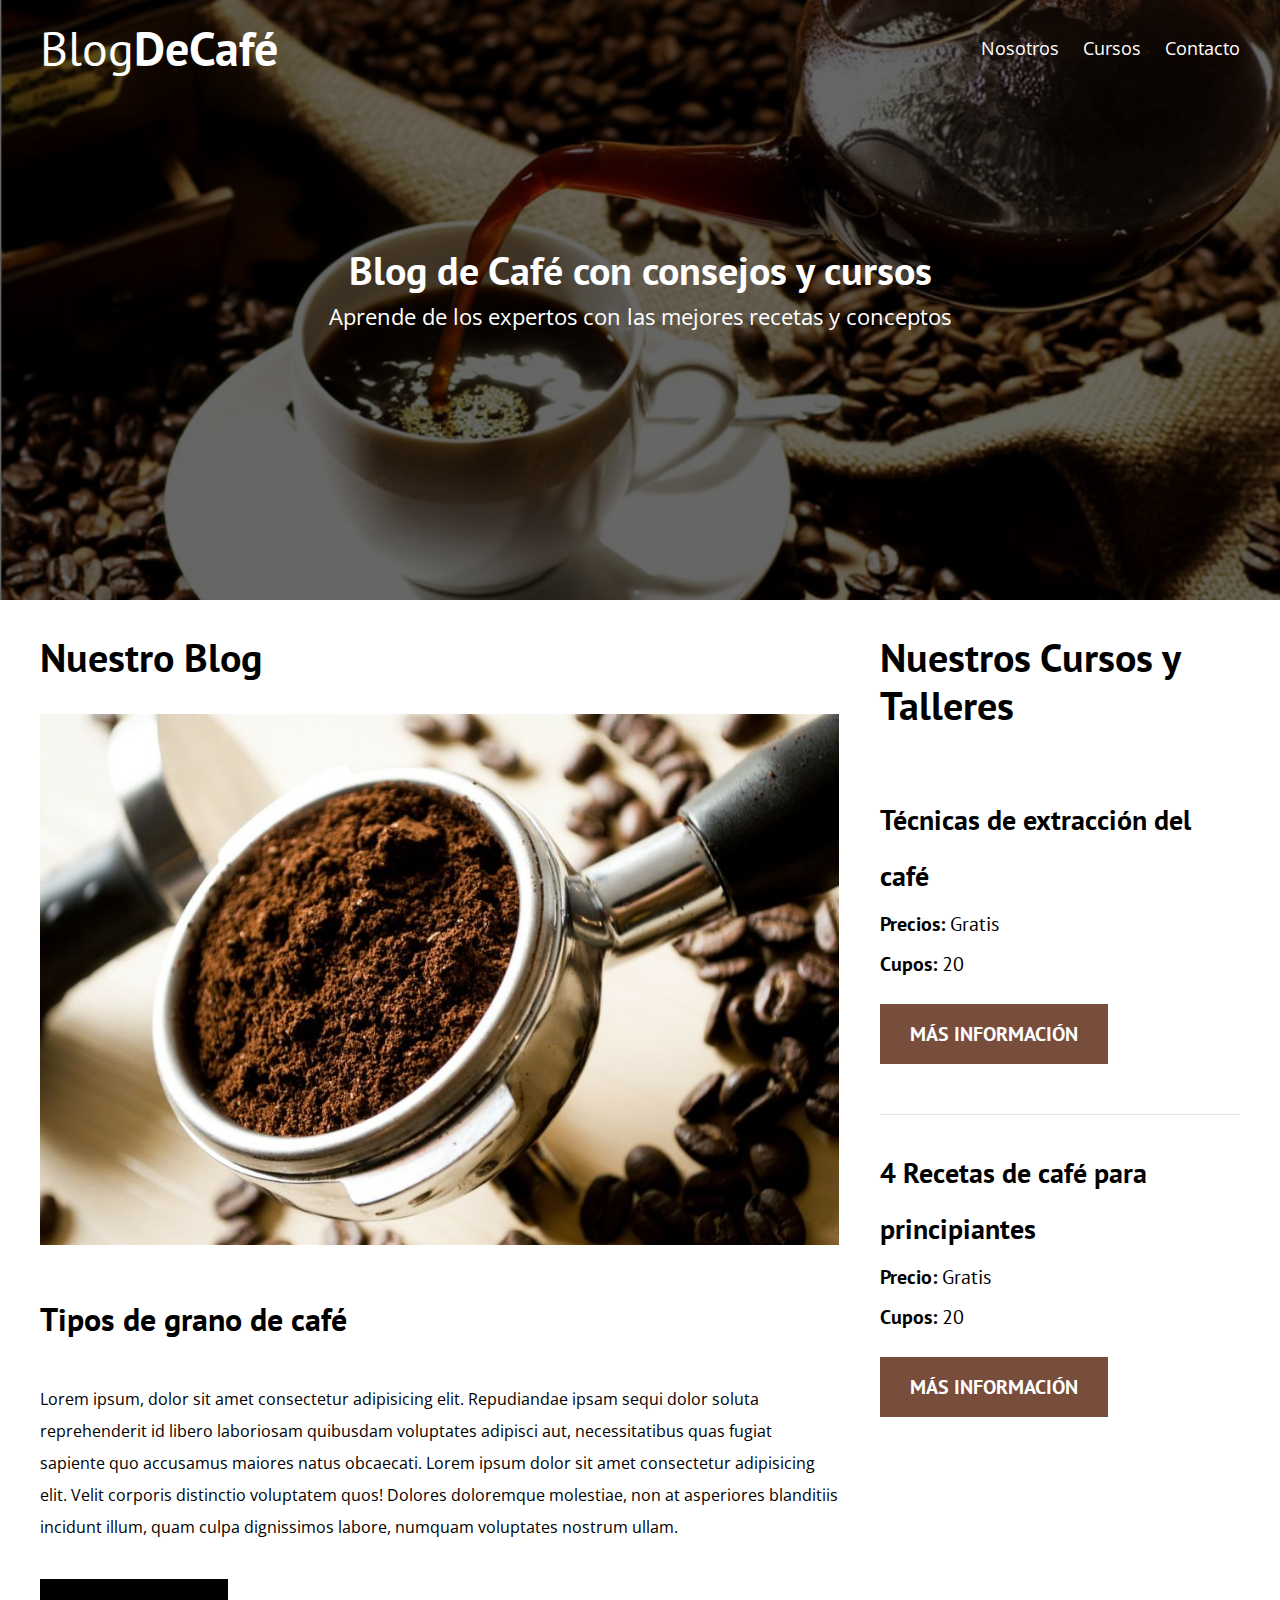
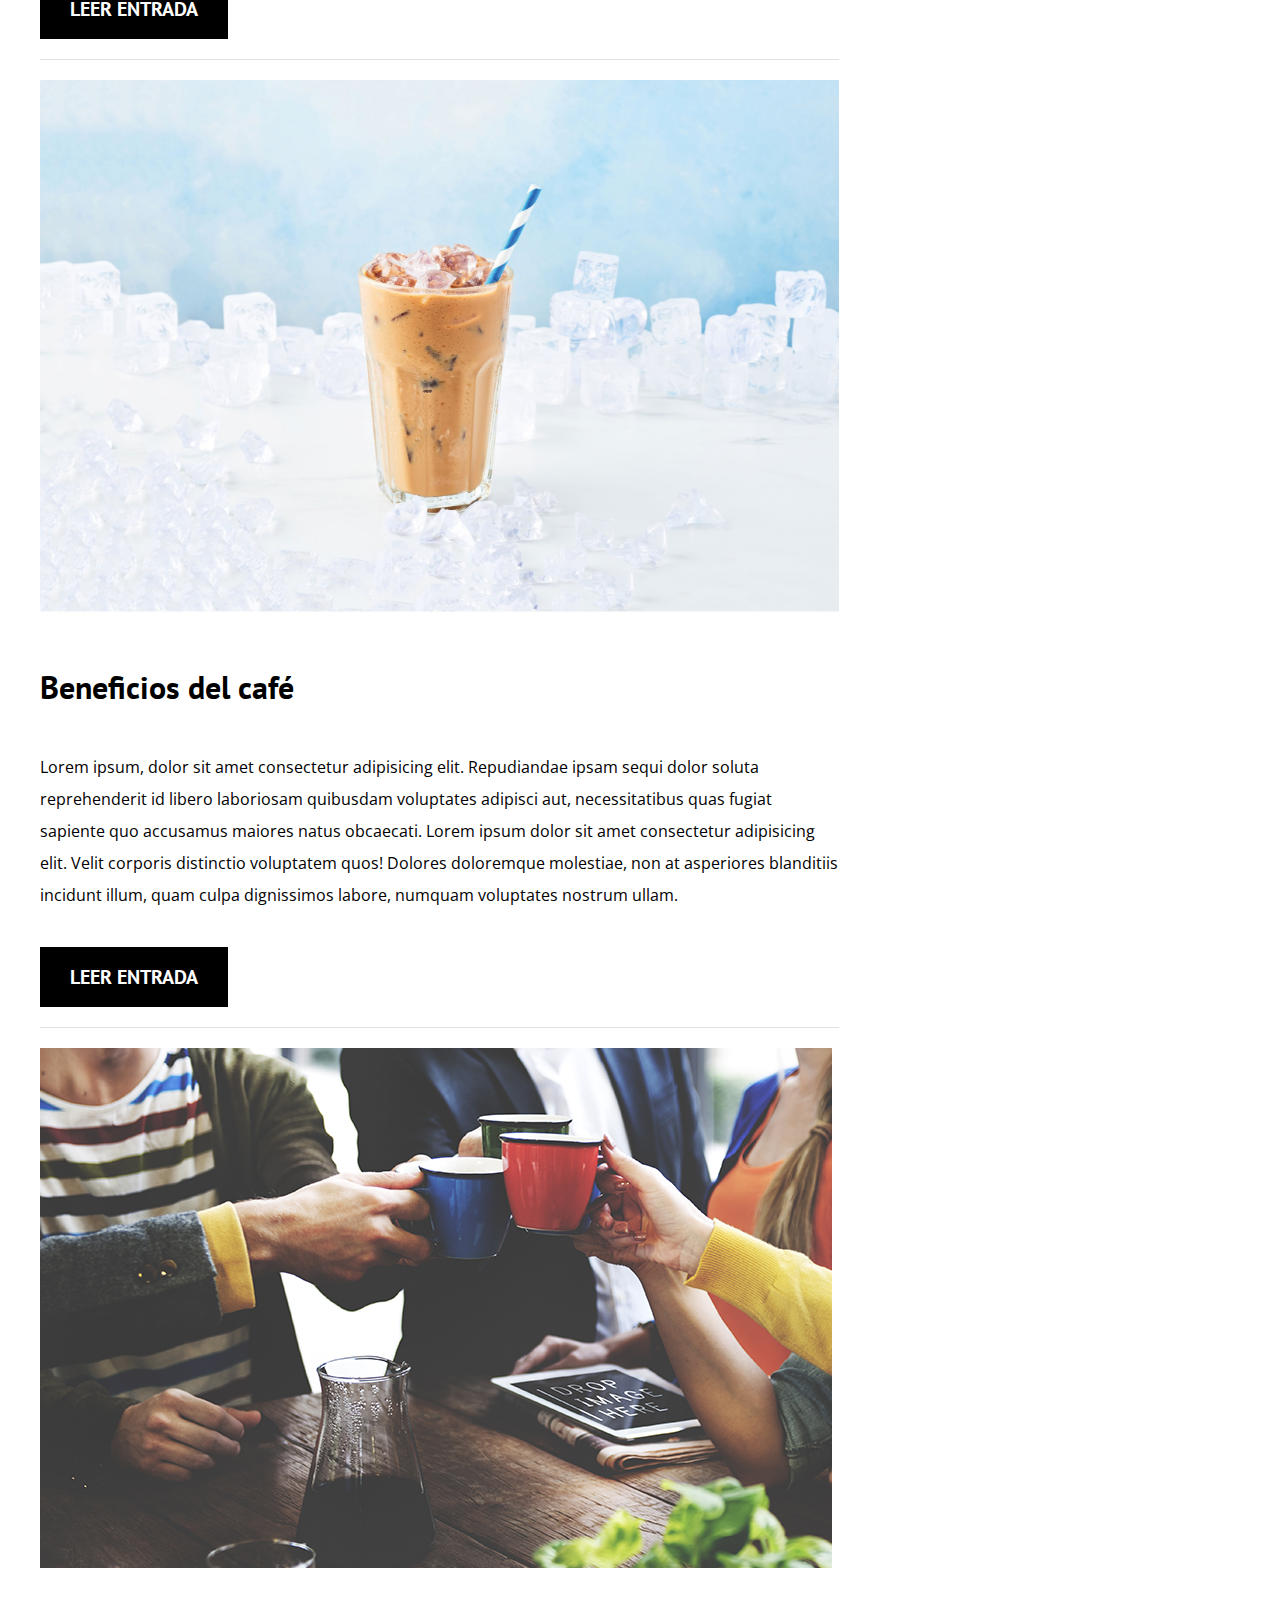
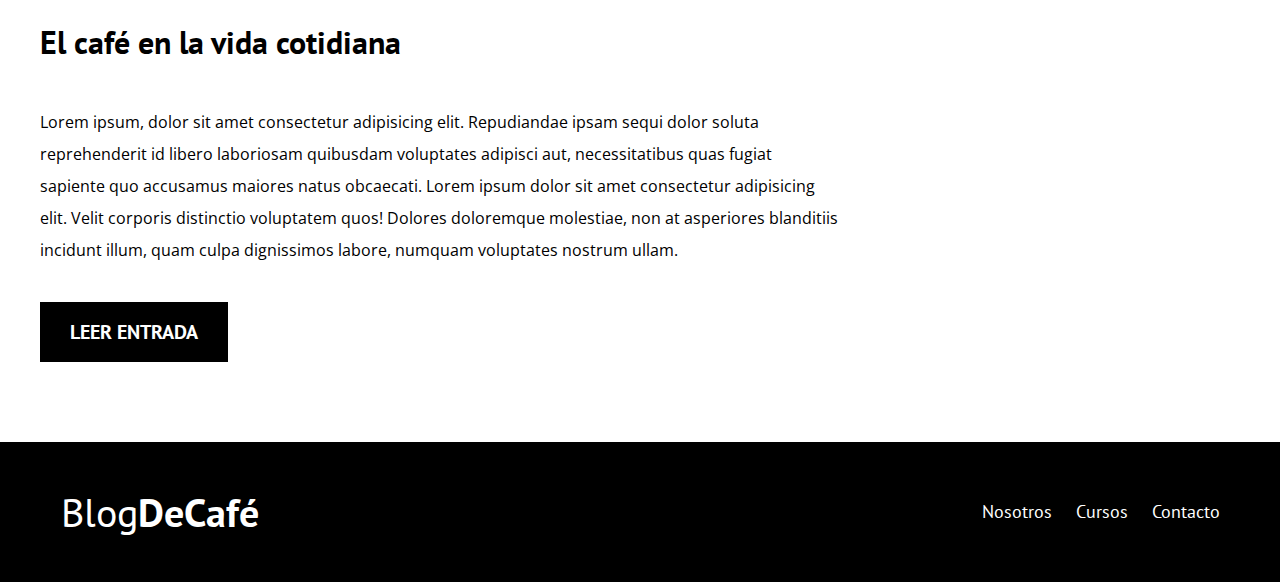
<file: index.html>
<!DOCTYPE html>
<html lang="es">

<head>
    <meta charset="UTF-8">
    <meta name="viewport" content="width=device-width, initial-scale=1.0">
    <link href="https://fonts.googleapis.com/css?family=Open+Sans|PT+Sans:400,700&display=swap" rel="stylesheet">
    <link rel="stylesheet" href="css/normalize.css">
    <link rel="stylesheet" href="css/styles.css">
    <title>Blog de Café</title>

</head>

<body>
    <header class="site-header">
<div class="contenedor">
    <div class="barra">
        <a href="/"><h1 class="no-margin">Blog<span>DeCafé</span></h1></a>
    <nav class="navegacion">
        <a href="nosotros.html">Nosotros</a>
        <a href="cursos.html">Cursos</a>
        <a href="contacto.html">Contacto</a>
    </nav>
    </div> <!--Aquí cierra la barra-->
<div class="texto-header">
    <h2 class="no-margin">Blog de Café con consejos y cursos</h2>
    <p class="no-margin">Aprende de los expertos con las mejores recetas y conceptos</p>
</div>
</div><!--Aquí cierra el contenedor-->
    </header>

    <div class="contenido-principal contenedor">
        <main class="blog">
           <h2>Nuestro Blog</h2>
           <article class="entrada-blog">
               <div class="imagen">
                   <img src="img/cafe-molido.jpg" alt="Imagen blog">
               </div><!--imagen-->
               <div class="contenido-blog">
                   <h3>Tipos de grano de café</h3>
                   <p>Lorem ipsum, dolor sit amet consectetur adipisicing elit. Repudiandae ipsam sequi dolor soluta reprehenderit id libero laboriosam quibusdam voluptates adipisci aut, necessitatibus quas fugiat sapiente quo accusamus maiores natus obcaecati.
                       Lorem ipsum dolor sit amet consectetur adipisicing elit. Velit corporis distinctio voluptatem quos! Dolores doloremque molestiae, non at asperiores blanditiis incidunt illum, quam culpa dignissimos labore, numquam voluptates nostrum ullam.
                   </p>
                   <a href="entrada.html" class="btn btn-primario">Leer Entrada</a>
               </div>
           </article>

           <article class="entrada-blog">
            <div class="imagen">
                <img src="img/entrada2.jpg" alt="Imagen blog">
            </div><!--imagen-->
            <div class="contenido-blog">
                <h3>Beneficios del café</h3>
                <p>Lorem ipsum, dolor sit amet consectetur adipisicing elit. Repudiandae ipsam sequi dolor soluta reprehenderit id libero laboriosam quibusdam voluptates adipisci aut, necessitatibus quas fugiat sapiente quo accusamus maiores natus obcaecati.
                    Lorem ipsum dolor sit amet consectetur adipisicing elit. Velit corporis distinctio voluptatem quos! Dolores doloremque molestiae, non at asperiores blanditiis incidunt illum, quam culpa dignissimos labore, numquam voluptates nostrum ullam.
                </p>
                <a href="entrada.html" class="btn btn-primario">Leer Entrada</a>
            </div>
        </article>

        <article class="entrada-blog">
            <div class="imagen">
                <img src="img/entrada3.jpg" alt="Imagen blog">
            </div><!--imagen-->
            <div class="contenido-blog">
                <h3>El café en la vida cotidiana</h3>
                <p>Lorem ipsum, dolor sit amet consectetur adipisicing elit. Repudiandae ipsam sequi dolor soluta reprehenderit id libero laboriosam quibusdam voluptates adipisci aut, necessitatibus quas fugiat sapiente quo accusamus maiores natus obcaecati.
                    Lorem ipsum dolor sit amet consectetur adipisicing elit. Velit corporis distinctio voluptatem quos! Dolores doloremque molestiae, non at asperiores blanditiis incidunt illum, quam culpa dignissimos labore, numquam voluptates nostrum ullam.
                </p>
                <a href="entrada.html" class="btn btn-primario">Leer Entrada</a>
            </div>

        </article>

        </main>
        <aside class="cursos">
             <h2>Nuestros Cursos y Talleres</h2> 
             <ul class="cursos-lista">
                 <li class="curso">
                     <h4 class="no-margin">Técnicas de extracción del café</h4>
                     <p class="no-margin">Precios: <span>Gratis</span></p>
                     <p class="no-margin">Cupos: <span>20</span></p>
                     <a href="cursos.html" class="btn btn-secundario">Más información</a>
                 </li>
                 <li class="curso">
                    <h4 class="no-margin">4 Recetas de café para principiantes</h4>
                    <p class="no-margin">Precio: <span>Gratis</span></p>
                    <p class="no-margin">Cupos: <span>20</span></p>
                    <a href="cursos.html" class="btn btn-secundario">Más información</a>
                </li>
             </ul>  
        </aside>
    </div>
   <footer class="site-footer">
       <div class="contenedor">
        <div class="barra">
            <a href="/"><p class="no-margin">Blog<span>DeCafé</span></p></a>
        <nav class="navegacion">
            <a href="nosotros.html">Nosotros</a>
            <a href="cursos.html">Cursos</a>
            <a href="contacto.html">Contacto</a>
        </nav>
        </div> <!--Aquí cierra la barra-->
       </div>

   </footer>
</body>

</html>
</file>
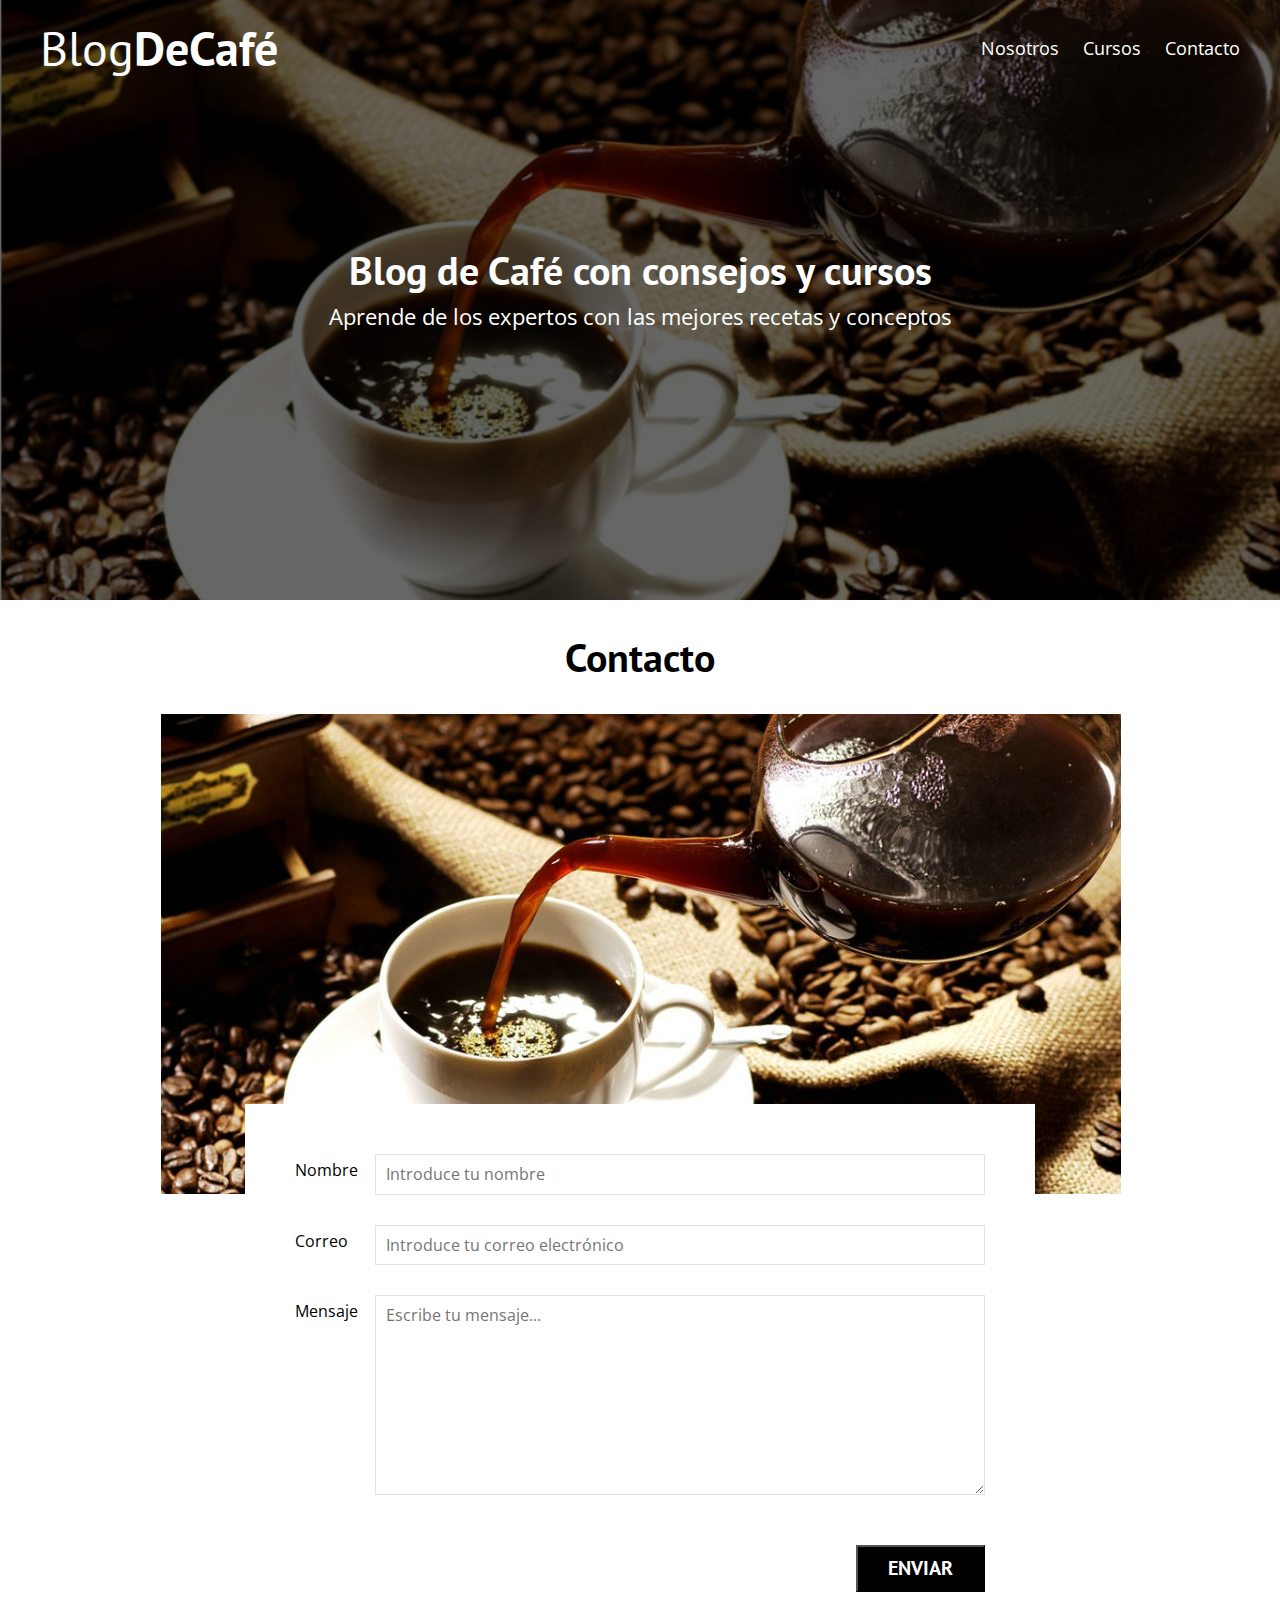
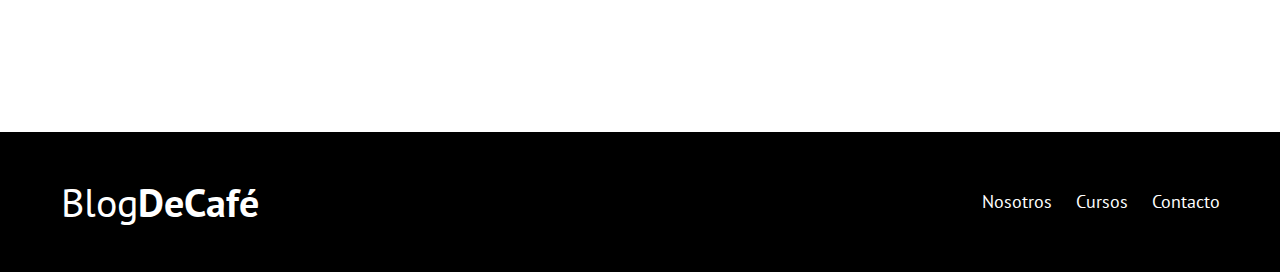
<file: contacto.html>
<!DOCTYPE html>
<html lang="es">

<head>
    <meta charset="UTF-8">
    <meta name="viewport" content="width=device-width, initial-scale=1.0">
    <link href="https://fonts.googleapis.com/css?family=Open+Sans|PT+Sans:400,700&display=swap" rel="stylesheet">
    <link rel="stylesheet" href="css/normalize.css">
    <link rel="stylesheet" href="css/styles.css">
    <title>Blog de Café</title>

</head>

<body>
    <header class="site-header">
        <div class="contenedor">
            <div class="barra">
                <a href="/">
                    <h1 class="no-margin">Blog<span>DeCafé</span></h1>
                </a>
                <nav class="navegacion">
                    <a href="nosotros.html">Nosotros</a>
                    <a href="cursos.html">Cursos</a>
                    <a href="contacto.html">Contacto</a>
                </nav>
            </div>
            <!--Aquí cierra la barra-->
            <div class="texto-header">
                <h2 class="no-margin">Blog de Café con consejos y cursos</h2>
                <p class="no-margin">Aprende de los expertos con las mejores recetas y conceptos</p>
            </div>
        </div>
        <!--Aquí cierra el contenedor-->
    </header>
    <main class="contenedor">
        <h2 class="centrar-texto">Contacto</h2>
        <div class="grid centrar-columnas">
            <div class="columnas-12 centrar-texto">
                <img src="img/header-blog.jpg" alt="Imagen Nosotros">
            </div>
            <div class="columnas-8 formulario-contacto">
                <form action="#">
                    <div class="campo">
                        <label for="nombre">Nombre</label>
                        <input type="text" id="nombre" placeholder="Introduce tu nombre">
                    </div>
                    <div class="campo">
                        <label for="email">Correo</label>
                        <input type="email" id="email" placeholder="Introduce tu correo electrónico">
                    </div>
                    <div class="campo mensaje">
                        <label for="mensaje">Mensaje</label>
                        <textarea name="mensaje" placeholder="Escribe tu mensaje..."></textarea>
                    </div>
                    <div class="campo enviar">
                        <input type="submit" value="Enviar" class="btn btn-primario">
                    </div>
                </form>
            </div>
        </div>

    </main>

    <footer class="site-footer">
        <div class="contenedor">
            <div class="barra">
                <a href="/">
                    <p class="no-margin">Blog<span>DeCafé</span></p>
                </a>
                <nav class="navegacion">
                    <a href="nosotros.html">Nosotros</a>
                    <a href="cursos.html">Cursos</a>
                    <a href="contacto.html">Contacto</a>
                </nav>
            </div>
            <!--Aquí cierra la barra-->
        </div>

    </footer>
</body>

</html>
</file>
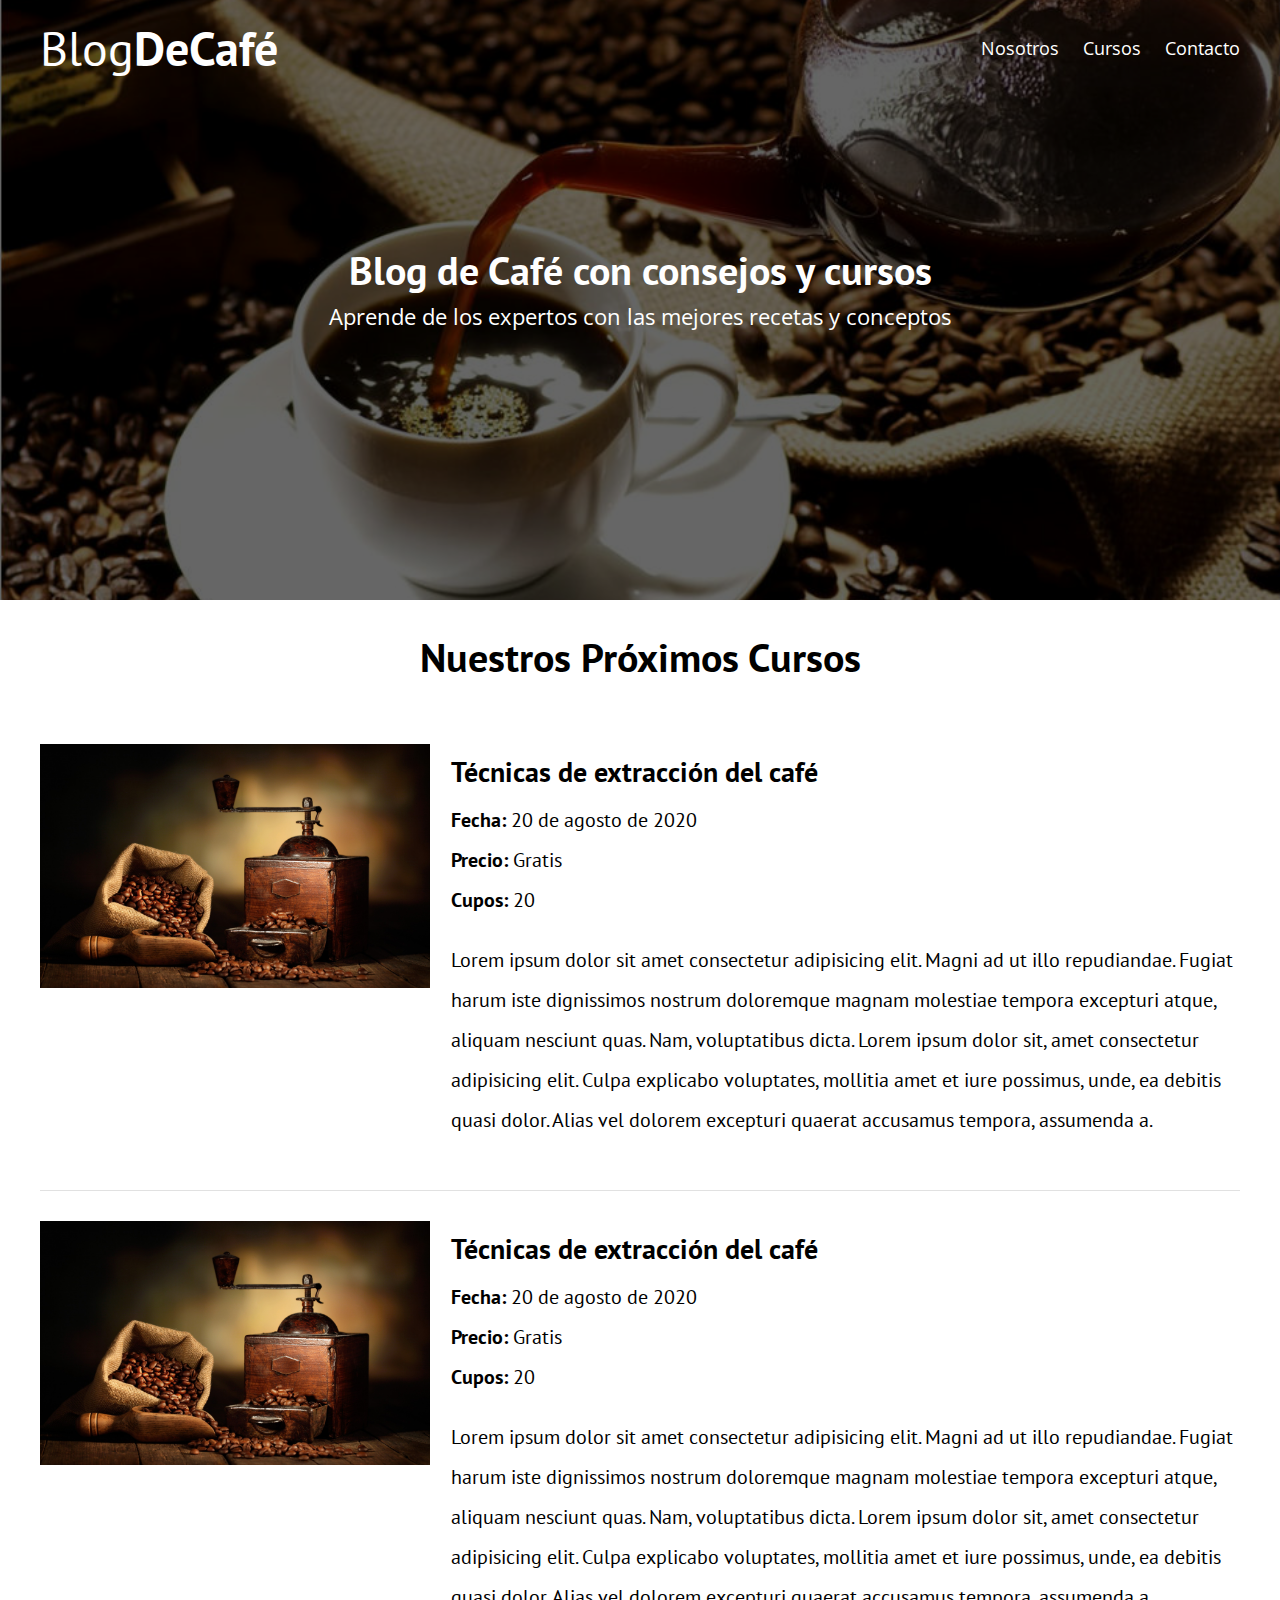
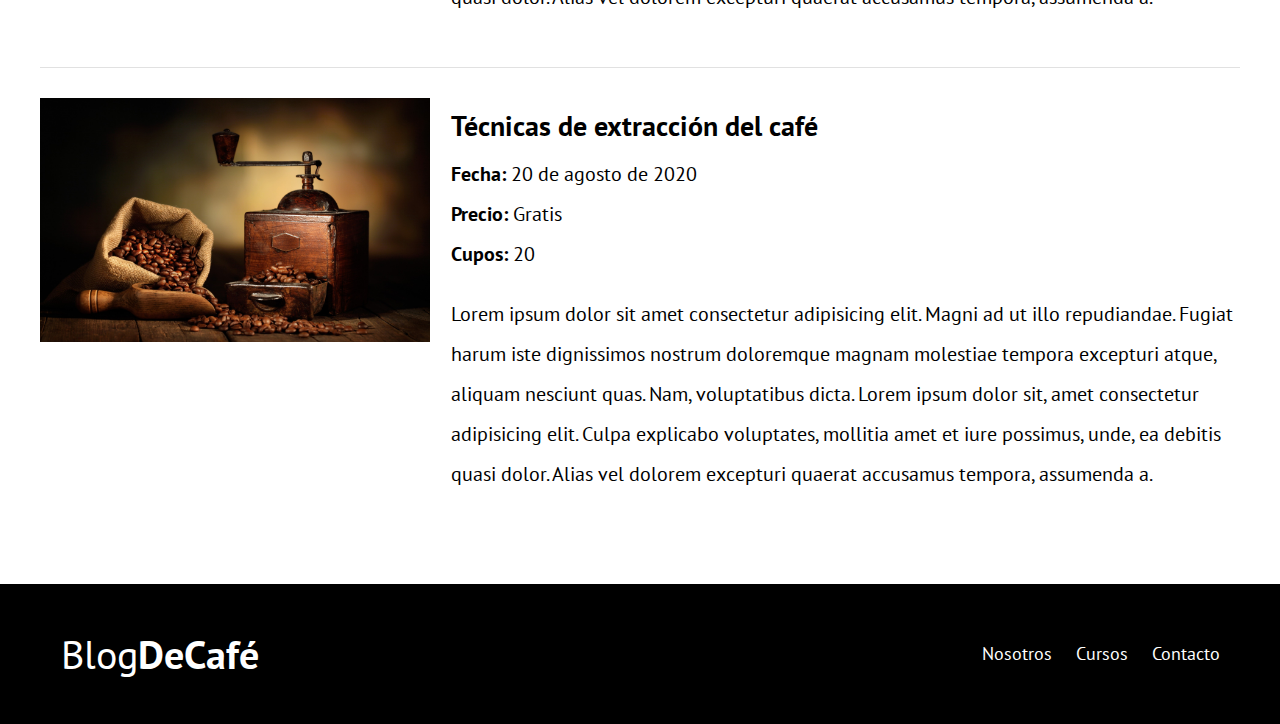
<file: cursos.html>
<!DOCTYPE html>
<html lang="es">

<head>
    <meta charset="UTF-8">
    <meta name="viewport" content="width=device-width, initial-scale=1.0">
    <link href="https://fonts.googleapis.com/css?family=Open+Sans|PT+Sans:400,700&display=swap" rel="stylesheet">
    <link rel="stylesheet" href="css/normalize.css">
    <link rel="stylesheet" href="css/styles.css">
    <title>Blog de Café</title>

</head>

<body>
    <header class="site-header">
<div class="contenedor">
    <div class="barra">
        <a href="/"><h1 class="no-margin">Blog<span>DeCafé</span></h1></a>
    <nav class="navegacion">
        <a href="nosotros.html">Nosotros</a>
        <a href="cursos.html">Cursos</a>
        <a href="contacto.html">Contacto</a>
    </nav>
    </div> <!--Aquí cierra la barra-->
<div class="texto-header">
    <h2 class="no-margin">Blog de Café con consejos y cursos</h2>
    <p class="no-margin">Aprende de los expertos con las mejores recetas y conceptos</p>
</div>
</div><!--Aquí cierra el contenedor-->
    </header>
<main class="contenedor">
    <h2 class="centrar-texto">Nuestros Próximos Cursos</h2>
    <article class="curso grid">
        <div class="columnas-4">
            <img src="img/curso1.jpeg" alt="Imagen Curso">
        </div>
        <div class="columnas-8">
            <h4 class="no-margin">Técnicas de extracción del café</h4>
            <p class="no-margin">Fecha: <span>20 de agosto de 2020</span></p>
            <p class="no-margin">Precio: <span>Gratis</span></p>
            <p class="no-margin">Cupos: <span>20</span></p>
            <p class="descripcion">Lorem ipsum dolor sit amet consectetur adipisicing elit. Magni ad ut illo repudiandae. Fugiat harum iste dignissimos nostrum doloremque magnam molestiae tempora excepturi atque, aliquam nesciunt quas. Nam, voluptatibus dicta. Lorem ipsum dolor sit, amet consectetur adipisicing elit. Culpa explicabo voluptates, mollitia amet et iure possimus, unde, ea debitis quasi dolor. Alias vel dolorem excepturi quaerat accusamus tempora, assumenda a.</p>
        </div>
    </article>
    <article class="curso grid">
        <div class="columnas-4">
            <img src="img/curso1.jpeg" alt="Imagen Curso">
        </div>
        <div class="columnas-8">
            <h4 class="no-margin">Técnicas de extracción del café</h4>
            <p class="no-margin">Fecha: <span>20 de agosto de 2020</span></p>
            <p class="no-margin">Precio: <span>Gratis</span></p>
            <p class="no-margin">Cupos: <span>20</span></p>
            <p class="descripcion">Lorem ipsum dolor sit amet consectetur adipisicing elit. Magni ad ut illo repudiandae. Fugiat harum iste dignissimos nostrum doloremque magnam molestiae tempora excepturi atque, aliquam nesciunt quas. Nam, voluptatibus dicta. Lorem ipsum dolor sit, amet consectetur adipisicing elit. Culpa explicabo voluptates, mollitia amet et iure possimus, unde, ea debitis quasi dolor. Alias vel dolorem excepturi quaerat accusamus tempora, assumenda a.</p>
        </div>
    </article>
    <article class="curso grid">
        <div class="columnas-4">
            <img src="img/curso1.jpeg" alt="Imagen Curso">
        </div>
        <div class="columnas-8">
            <h4 class="no-margin">Técnicas de extracción del café</h4>
            <p class="no-margin">Fecha: <span>20 de agosto de 2020</span></p>
            <p class="no-margin">Precio: <span>Gratis</span></p>
            <p class="no-margin">Cupos: <span>20</span></p>
            <p class="descripcion">Lorem ipsum dolor sit amet consectetur adipisicing elit. Magni ad ut illo repudiandae. Fugiat harum iste dignissimos nostrum doloremque magnam molestiae tempora excepturi atque, aliquam nesciunt quas. Nam, voluptatibus dicta. Lorem ipsum dolor sit, amet consectetur adipisicing elit. Culpa explicabo voluptates, mollitia amet et iure possimus, unde, ea debitis quasi dolor. Alias vel dolorem excepturi quaerat accusamus tempora, assumenda a.</p>
        </div>
    </article>
    
</main>
   
   <footer class="site-footer">
       <div class="contenedor">
        <div class="barra">
            <a href="/"><p class="no-margin">Blog<span>DeCafé</span></p></a>
        <nav class="navegacion">
            <a href="nosotros.html">Nosotros</a>
            <a href="cursos.html">Cursos</a>
            <a href="contacto.html">Contacto</a>
        </nav>
        </div> <!--Aquí cierra la barra-->
       </div>

   </footer>
</body>

</html>
</file>
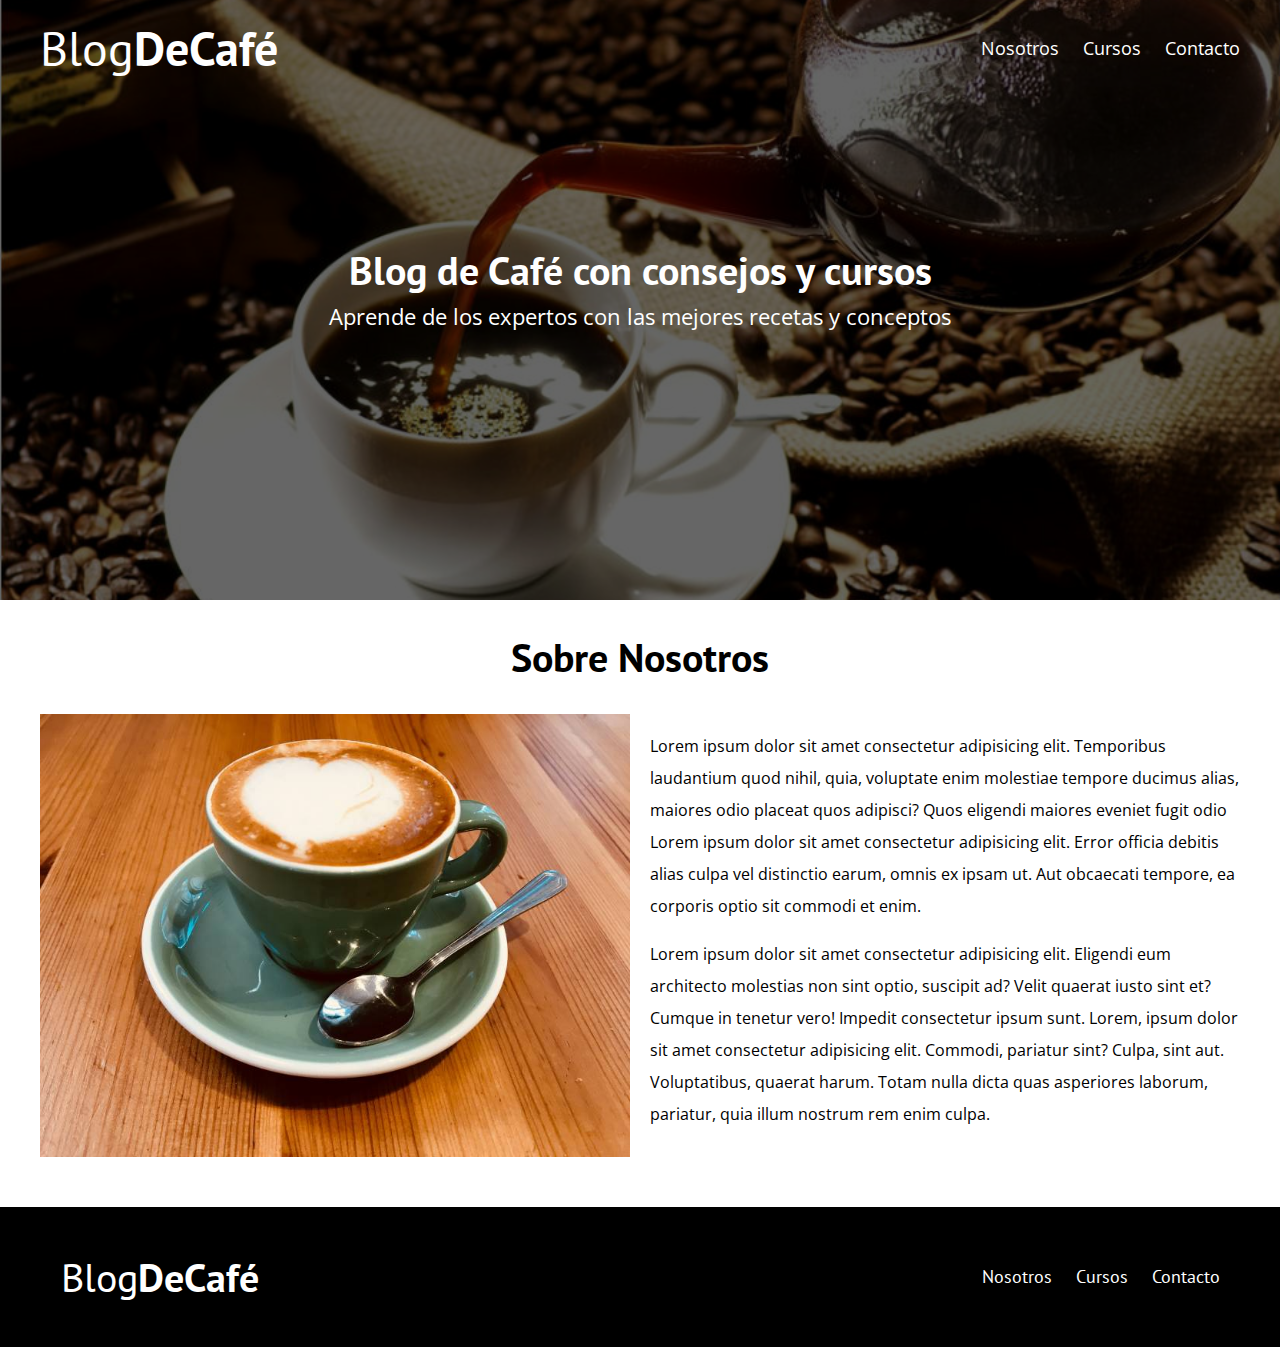
<file: nosotros.html>
<!DOCTYPE html>
<html lang="es">

<head>
    <meta charset="UTF-8">
    <meta name="viewport" content="width=device-width, initial-scale=1.0">
    <link href="https://fonts.googleapis.com/css?family=Open+Sans|PT+Sans:400,700&display=swap" rel="stylesheet">
    <link rel="stylesheet" href="css/normalize.css">
    <link rel="stylesheet" href="css/styles.css">
    <title>Blog de Café</title>

</head>

<body>
    <header class="site-header">
<div class="contenedor">
    <div class="barra">
        <a href="/"><h1 class="no-margin">Blog<span>DeCafé</span></h1></a>
    <nav class="navegacion">
        <a href="nosotros.html">Nosotros</a>
        <a href="cursos.html">Cursos</a>
        <a href="contacto.html">Contacto</a>
    </nav>
    </div> <!--Aquí cierra la barra-->
<div class="texto-header">
    <h2 class="no-margin">Blog de Café con consejos y cursos</h2>
    <p class="no-margin">Aprende de los expertos con las mejores recetas y conceptos</p>
</div>
</div><!--Aquí cierra el contenedor-->
    </header>
<main class="contenedor">
    <h2 class="centrar-texto">Sobre Nosotros</h2>
     <div class="grid">
         <div class="columnas-6">
             <img src="img/nosotros.jpg" alt="Taza de café">
         </div>
         <div class="columnas-6">
             <p>Lorem ipsum dolor sit amet consectetur adipisicing elit. Temporibus laudantium quod nihil, quia, voluptate enim molestiae tempore ducimus alias, maiores odio placeat quos adipisci? Quos eligendi maiores eveniet fugit odio Lorem ipsum dolor sit amet consectetur adipisicing elit. Error officia debitis alias culpa vel distinctio earum, omnis ex ipsam ut. Aut obcaecati tempore, ea corporis optio sit commodi et enim.</p>
        <p>Lorem ipsum dolor sit amet consectetur adipisicing elit. Eligendi eum architecto molestias non sint optio, suscipit ad? Velit quaerat iusto sint et? Cumque in tenetur vero! Impedit consectetur ipsum sunt. Lorem, ipsum dolor sit amet consectetur adipisicing elit. Commodi, pariatur sint? Culpa, sint aut. Voluptatibus, quaerat harum. Totam nulla dicta quas asperiores laborum, pariatur, quia illum nostrum rem enim culpa.</p>
         </div>
     </div>   
   
</main>
   
   <footer class="site-footer">
       <div class="contenedor">
        <div class="barra">
            <a href="/"><p class="no-margin">Blog<span>DeCafé</span></p></a>
        <nav class="navegacion">
            <a href="nosotros.html">Nosotros</a>
            <a href="cursos.html">Cursos</a>
            <a href="contacto.html">Contacto</a>
        </nav>
        </div> <!--Aquí cierra la barra-->
       </div>

   </footer>
</body>

</html>
</file>
<file: css/styles.css>
html {
    box-sizing: border-box;
    font-size: 62.5%;
    /** 1 rem =10px**/
}

*, *:before, *:after {
    box-sizing: inherit;
}

body {
    font-family: 'Open Sans', sans-serif;
    font-size: 1.6rem;
    line-height: 2;
}

/*Globales*/

.contenedor {
    max-width: 120rem;
    width: 95%;
    margin: 0 auto;
}

h1, h2, h3, h4, h5, h6 {
    font-family: 'PT Sans', sans-serif;
}

h1 {
    font-size: 4.8rem;
}

h2 {
    font-size: 4rem;
    line-height: 1.2;
}

h3 {
    font-size: 3.2rem;
}

h4 {
    font-size: 2.8rem;
}

img {
    max-width: 100%;
}

/*Utilidades*/

.centrar-texto {
    text-align: center;
}

.no-margin {
    margin: 0;
}

/*Grid*/

@media (min-width: 768px){
    .grid{
        display: flex;
        justify-content: space-between;
        flex-wrap: wrap;
    }
    .centrar-columnas{
        justify-content: center;
    }
    .columnas-4{
        flex: 0 0 calc(33.3% - 1rem);
    }
    .columnas-6{
        flex: 0 0 calc(50% - 1rem);
    }
    .columnas-8{
        flex: 0 0 calc(66.6% - 1rem);
    }
    .columnas-10{
        flex: 0 0 calc(83.3% - 1rem);
    }
    .columnas-12{
        flex: 0 0 100%;
    }
}

/*Header*/

@media (min-width:768px) {
    .barra {
        display: flex;
        justify-content: space-between;
        align-items: center;
    }
}

.site-header {
    background-image: url(../img/header-blog.jpg);
    background-repeat: no-repeat;
    background-position: center center;
    background-size: cover;
    height: 60rem;
    position: relative;
}

.site-header::before {
    content: '';
    background-color: rgba(0, 0, 0, 0.6);
    position: absolute;
    top: 0;
    bottom: 0;
    left: 0;
    right: 0;
}

.site-header a {
    color: white;
    text-decoration: none;
    position: relative;
}

.site-header h1 {
    font-weight: 400;
    text-align: center;
    position: relative;
}

.site-header h1 span {
    font-weight: 700;
}

/*Navegación*/

.navegacion a {
    text-align: center;
    display: block;
    font-size: 1.8rem;
}

@media (min-width: 768px) {
    .navegacion a {
        display: inline;
        margin-right: 2rem;
    }
    .navegacion a:last-of-type {
        margin: 0;
    }
}

/*Texto header*/

.texto-header {
    color: white;
    text-align: center;
    margin-top: 5rem;
    position: relative;
}

@media (min-width: 768px) {
    .texto-header {
        margin-top: 15rem;
    }
}

.texto-header p {
    font-size: 2.2rem;
}

/* Contenido Principal HOME*/

.contenido-principal {
    display: flex;
    flex-wrap: wrap;
}

.blog, .curso {
    flex-grow: 0;
    flex-shrink: 0;
    flex-basis: 100%;
}

.cursos {
    order: -1;
}

@media (min-width: 768px) {
    .contenido-principal {
        justify-content: space-between;
    }
    .blog {
        flex-basis: 66.6%;
    }
    .cursos {
        flex-basis: calc( 33.3% - 4rem);
        order: 2;
    }
}

.entrada-blog {
    margin-bottom: 2rem;
    border-bottom: 1px solid #e1e1e1;
}

.entrada-blog:last-of-type {
    border-bottom: none;
}
/*Aside*/
.cursos-lista{
    padding: 0;
   list-style: none;
}
.curso{
    padding-top: 3rem;
padding-bottom: 3rem;
border-bottom: 1px solid #e1e1e1;
}
.curso:last-of-type{
    border-bottom: none;
}
.curso p{
    font-family: 'PT Sans', sans-serif;
    font-weight: 700;
    font-size: 2rem;
}
.curso p span, .curso p.descripcion{
    font-weight: 400;
}

/*Botones*/
.btn{
    display: block;
    text-align: center;
    text-decoration: none;
    color: white;
    padding: 1rem 3rem;
    margin: 2rem 0;
    font-family: 'PT Sans', sans-serif;
    font-weight: 700;
    text-transform: uppercase;
    font-size: 2rem;
    flex: 0 0 100%;
}
.btn:hover{
    cursor: pointer;
}
@media (min-width: 600px){
    .btn{
        display: inline-block;
        flex: 0 0 auto;
    }
}
.btn-primario{
background-color: black ;
}
.btn-secundario{
background-color: #784d3c;
}

/*Footer*/
.site-footer{
background-color: black;
padding: 3rem;
margin-top: 4rem;
}
.site-footer p{
    font-size: 4rem;
    font-weight: 400;
    text-align: center;
}
.site-footer p span{
font-weight: 700;

}
.site-footer a{
    color: white;
    font-family: 'PT Sans', sans-serif;
    text-decoration: none;
}
/*Contacto*/
.formulario-contacto{
    background-color: white;
    padding: 5rem;
}
@media (min-width: 768px){
    .formulario-contacto{
        margin-top: -10rem;
    } 
}
.formulario-contacto .campo{
    display: flex;
    justify-content: space-between;
    margin-bottom: 3rem;
}
.formulario-contacto .campo label{
    flex: 0 0 8rem;
}
.formulario-contacto .campo input:not([type="submit"]), .formulario-contacto textarea{
    flex: 1;
    border: 1px solid #e1e1e1;
    padding: 1rem;
}
.formulario-contacto textarea{
    height: 20rem;   
}
.formulario-contacto .enviar{
    display: flex;
    justify-content: flex-end;
}
</file>
